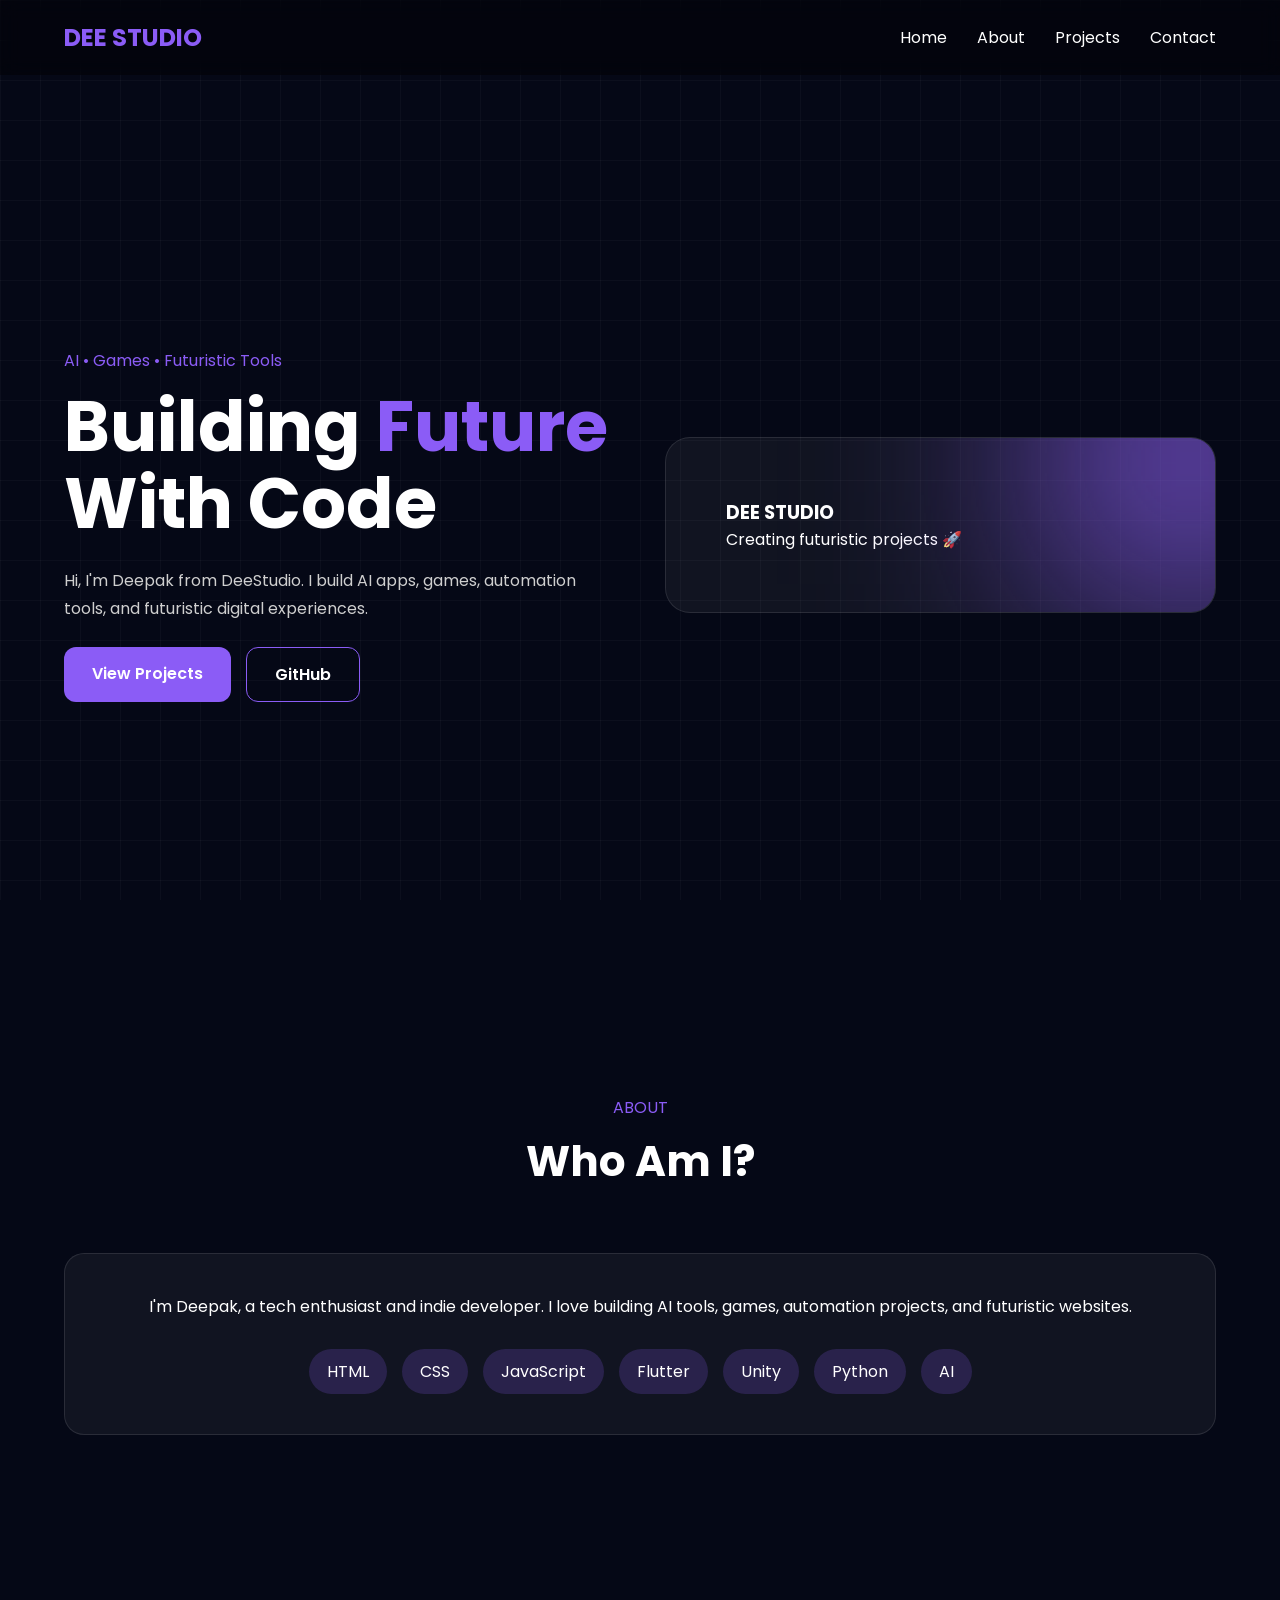
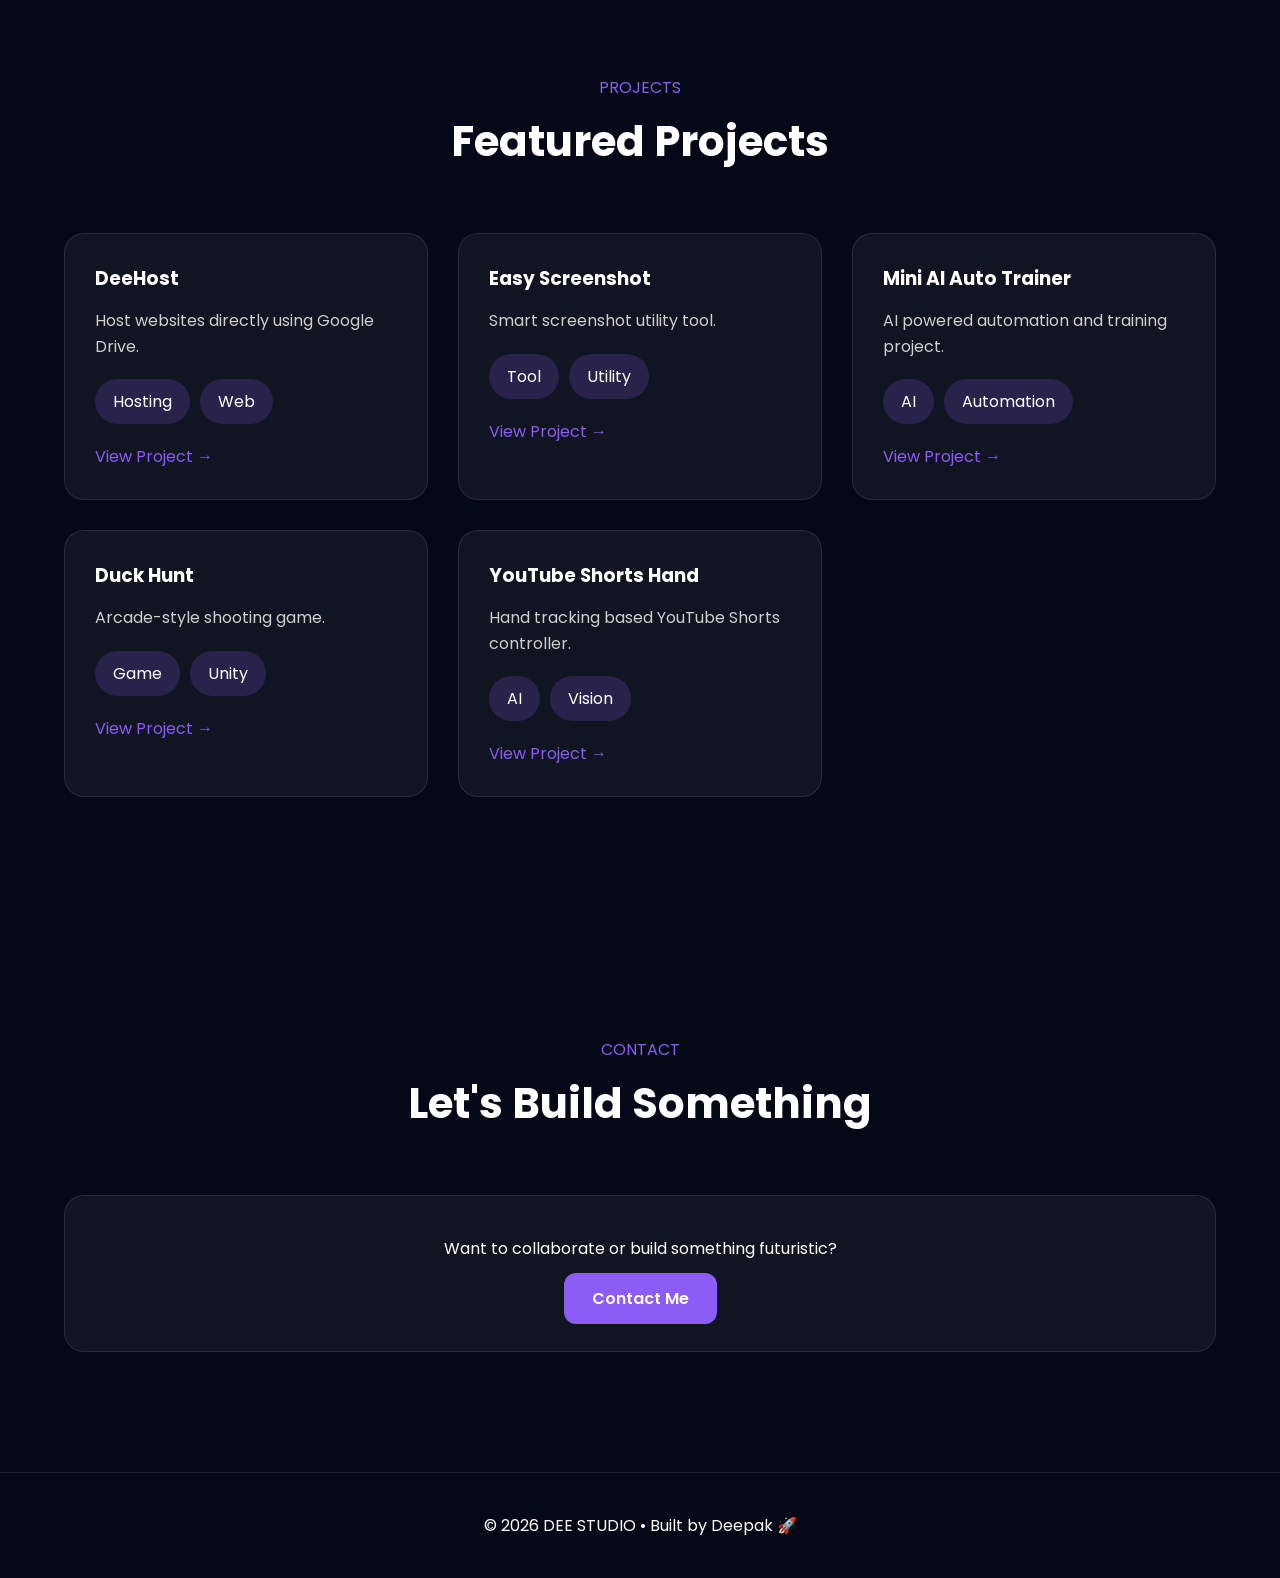
<file: DeeStudio/index.html>
<!DOCTYPE html>
<html lang="en">

<head>
  <meta charset="UTF-8" />
  <meta name="viewport" content="width=device-width, initial-scale=1.0" />

  <title>DEE STUDIO | Futuristic Portfolio</title>

  <link rel="preconnect" href="https://fonts.googleapis.com">
  <link rel="preconnect" href="https://fonts.gstatic.com" crossorigin>

  <link
    href="https://fonts.googleapis.com/css2?family=Poppins:wght@300;400;500;600;700&display=swap"
    rel="stylesheet">

  <link rel="stylesheet" href="style.css">
</head>

<body>

  <div class="bg-grid"></div>

  <!-- NAVBAR -->

  <header>
    <nav class="navbar container">

      <h1 class="logo">DEE STUDIO</h1>

      <div class="nav-links" id="navLinks">
        <a href="#home">Home</a>
        <a href="#about">About</a>
        <a href="#projects">Projects</a>
        <a href="#contact">Contact</a>
      </div>

      <div class="menu-btn" id="menuBtn">
        ☰
      </div>

    </nav>
  </header>


  <!-- HERO -->

  <section class="hero container" id="home">

    <div class="hero-text">

      <p class="tag">AI • Games • Futuristic Tools</p>

      <h2>
        Building <span>Future</span><br>
        With Code
      </h2>

      <p class="hero-description">
        Hi, I'm Deepak from DeeStudio.
        I build AI apps, games, automation tools,
        and futuristic digital experiences.
      </p>

      <div class="hero-buttons">
        <a href="#projects" class="btn primary">View Projects</a>

        <a
          href="https://github.com/deestudio028-droid"
          target="_blank"
          class="btn secondary">
          GitHub
        </a>
      </div>

    </div>


    <div class="hero-card">

      <div class="glow"></div>

      <h3>DEE STUDIO</h3>

      <p>
        Creating futuristic projects 🚀
      </p>

    </div>

  </section>



  <!-- ABOUT -->

  <section class="about container" id="about">

    <div class="section-title">
      <p>ABOUT</p>
      <h2>Who Am I?</h2>
    </div>

    <div class="about-box">

      <p>
        I'm Deepak, a tech enthusiast and indie developer.
        I love building AI tools, games, automation projects,
        and futuristic websites.
      </p>

      <div class="skills">
        <span>HTML</span>
        <span>CSS</span>
        <span>JavaScript</span>
        <span>Flutter</span>
        <span>Unity</span>
        <span>Python</span>
        <span>AI</span>
      </div>

    </div>

  </section>



  <!-- PROJECTS -->

  <section class="projects container" id="projects">

    <div class="section-title">
      <p>PROJECTS</p>
      <h2>Featured Projects</h2>
    </div>


    <div class="projects-grid">


      <!-- PROJECT 1 -->

      <div class="project-card">

        <div class="project-content">

          <h3>DeeHost</h3>

          <p>
            Host websites directly using Google Drive.
          </p>

          <div class="project-tags">
            <span>Hosting</span>
            <span>Web</span>
          </div>

          <a
            href="https://github.com/deestudio028-droid/DeeHost"
            target="_blank">
            View Project →
          </a>

        </div>

      </div>



      <!-- PROJECT 2 -->

      <div class="project-card">

        <div class="project-content">

          <h3>Easy Screenshot</h3>

          <p>
            Smart screenshot utility tool.
          </p>

          <div class="project-tags">
            <span>Tool</span>
            <span>Utility</span>
          </div>

          <a
            href="https://github.com/deestudio028-droid/Easy_ScreenShot"
            target="_blank">
            View Project →
          </a>

        </div>

      </div>



      <!-- PROJECT 3 -->

      <div class="project-card">

        <div class="project-content">

          <h3>Mini AI Auto Trainer</h3>

          <p>
            AI powered automation and training project.
          </p>

          <div class="project-tags">
            <span>AI</span>
            <span>Automation</span>
          </div>

          <a
            href="https://github.com/deestudio028-droid/Mini_Ai_Auto_Trainer"
            target="_blank">
            View Project →
          </a>

        </div>

      </div>



      <!-- PROJECT 4 -->

      <div class="project-card">

        <div class="project-content">

          <h3>Duck Hunt</h3>

          <p>
            Arcade-style shooting game.
          </p>

          <div class="project-tags">
            <span>Game</span>
            <span>Unity</span>
          </div>

          <a
            href="https://github.com/deestudio028-droid/duckhunt"
            target="_blank">
            View Project →
          </a>

        </div>

      </div>



      <!-- PROJECT 5 -->

      <div class="project-card">

        <div class="project-content">

          <h3>YouTube Shorts Hand</h3>

          <p>
            Hand tracking based YouTube Shorts controller.
          </p>

          <div class="project-tags">
            <span>AI</span>
            <span>Vision</span>
          </div>

          <a
            href="https://github.com/deestudio028-droid/Youtubeshorts_Hand"
            target="_blank">
            View Project →
          </a>

        </div>

      </div>


    </div>

  </section>




  <!-- CONTACT -->

  <section class="contact container" id="contact">

    <div class="section-title">
      <p>CONTACT</p>
      <h2>Let's Build Something</h2>
    </div>

    <div class="contact-box">

      <p>
        Want to collaborate or build something futuristic?
      </p>

      <a href="mailto:yourmail@gmail.com" class="btn primary">
        Contact Me
      </a>

    </div>

  </section>



  <!-- FOOTER -->

  <footer>
    <p>© 2026 DEE STUDIO • Built by Deepak 🚀</p>
  </footer>


  <script src="script.js"></script>

</body>

</html>
</file>
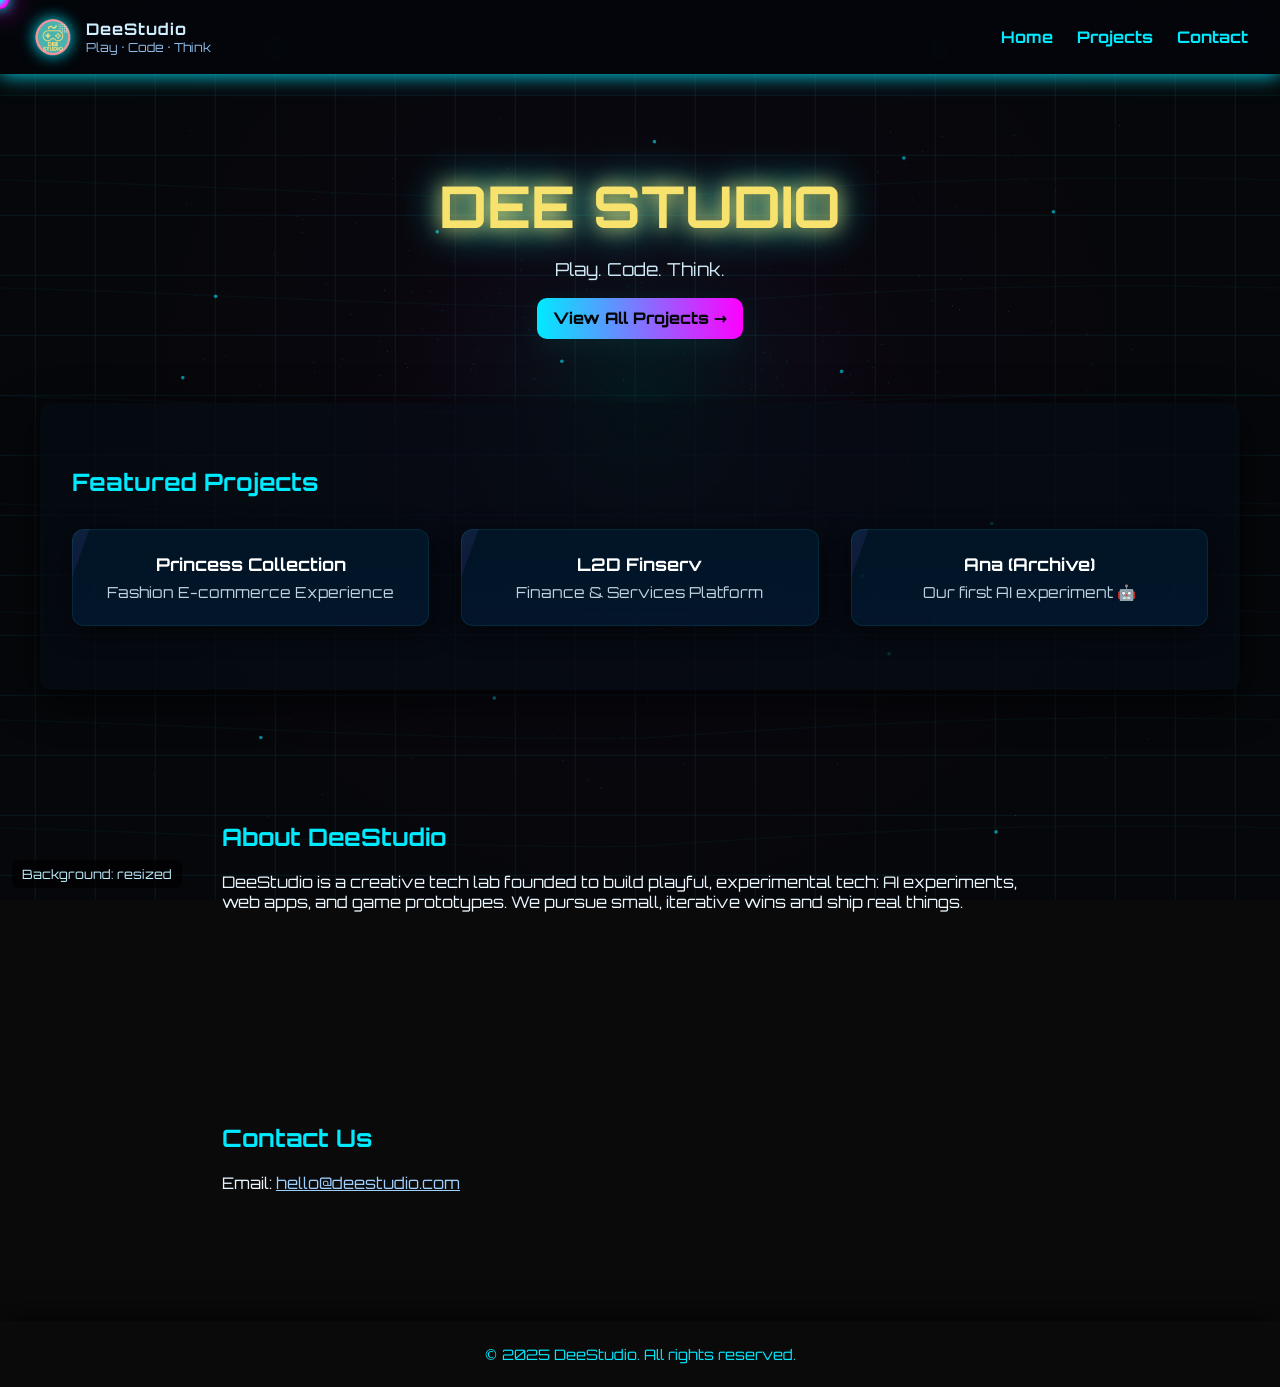
<file: DeeStudio/deestudio_site.html>
<!DOCTYPE html>
<html lang="en">
<head>
  <meta charset="utf-8" />
  <meta name="viewport" content="width=device-width,initial-scale=1" />
  <title>DeeStudio — Cyberpunk Lab</title>

  <link href="https://fonts.googleapis.com/css2?family=Orbitron:wght@400;700;900&display=swap" rel="stylesheet">

  <style>
    :root {
      --bg: #0a0a0a;
      --neon: #00eaff;
      --accent: #ff00ff;
      --gold: #f7e26d;
    }
    *{box-sizing:border-box}
    body {
      margin: 0;
      background: var(--bg);
      color: #eaf6ff;
      font-family: 'Orbitron', system-ui, sans-serif;
      overflow-x: hidden;
      cursor: none;
      -webkit-font-smoothing:antialiased;
      -moz-osx-font-smoothing:grayscale;
    }

    canvas#bg {
      position: fixed;
      inset: 0;
      width: 100%;
      height: 100%;
      z-index: -2;
      display: block;
      background: transparent;
    }

    .cursor-trail {
      position: fixed;
      z-index: 9999;
      width: 18px;
      height: 18px;
      border-radius: 50%;
      pointer-events: none;
      transform: translate(-50%, -50%);
      background: radial-gradient(circle at 30% 30%, #ffffff, var(--neon) 30%, var(--accent) 70%);
      box-shadow: 0 0 12px var(--neon), 0 0 28px var(--accent);
      mix-blend-mode: screen;
      transition: width .12s, height .12s, transform .06s linear;
    }

    nav {
      position: sticky;
      top: 0;
      z-index: 30;
      display: flex;
      align-items: center;
      justify-content: space-between;
      padding: 1rem 2rem;
      background: rgba(3, 6, 10, 0.8);
      backdrop-filter: blur(6px);
      box-shadow: 0 0 20px var(--neon);
    }

    .brand {
      display: flex;
      align-items: center;
      gap: .75rem;
    }
    .brand img { height: 42px; filter: drop-shadow(0 0 8px var(--neon)); }
    .brand .name { font-weight: 700; color: #cfefff; letter-spacing: 1px; }
    .brand .sub { font-size: .78rem; color: #9ecfff; opacity: .9; }

    ul.nav-links {
      display: flex;
      gap: 1.5rem;
      list-style: none;
      margin: 0;
      padding: 0;
    }
    ul.nav-links a {
      color: var(--neon);
      text-decoration: none;
      font-weight: 700;
    }
    ul.nav-links a:hover {
      color: var(--gold);
      text-shadow: 0 0 8px var(--gold);
    }

    .hamburger { display: none; flex-direction: column; gap: 6px; cursor: pointer; }
    .hamburger span { width: 26px; height: 3px; background: var(--neon); border-radius: 3px; }

    header.hero {
      text-align: center;
      padding: 6rem 1.2rem 4rem;
    }
    header.hero h1 {
      margin: 0;
      font-size: 3.6rem;
      color: var(--gold);
      text-shadow: 0 0 20px var(--gold), 0 0 40px var(--neon);
      animation: glitch 2.5s infinite;
    }
    header.hero p {
      margin-top: 1rem;
      color: #cfe8f6;
      font-size: 1.12rem;
    }

    .cta-row{margin-top:1rem}
    .btn-cta{display:inline-block;padding:.65rem 1rem;border-radius:10px;background:linear-gradient(90deg,var(--neon),var(--accent));color:#05060a;font-weight:800;text-decoration:none;box-shadow:0 8px 30px rgba(0,234,255,0.08);}

    @keyframes glitch {
      0% { text-shadow: 2px 2px var(--neon), -2px -2px var(--accent); }
      20% { text-shadow: -2px 2px var(--accent), 2px -2px var(--neon); }
      40% { text-shadow: 2px -2px var(--neon), -2px 2px var(--accent); }
      60% { text-shadow: -2px -2px var(--accent), 2px 2px var(--neon); }
      100% { text-shadow: 0 0 20px var(--gold), 0 0 40px var(--neon); }
    }

    section {
      padding: 4rem 2rem;
      max-width: 1200px;
      margin: auto;
      text-align: center;
    }

    .projects {
      background: rgba(6, 12, 20, 0.7);
      border-radius: 12px;
      box-shadow: 0 10px 40px rgba(0, 0, 0, 0.7);
    }
    .project-list {
      display: grid;
      grid-template-columns: repeat(auto-fit, minmax(260px, 1fr));
      gap: 2rem;
      margin-top: 2rem;
    }
    .project {
      position: relative;
      overflow: hidden;
      border-radius: 12px;
      padding: 1.5rem;
      cursor: pointer;
      background: linear-gradient(180deg, rgba(0, 22, 40, 0.9), rgba(0, 31, 63, 0.55));
      box-shadow: inset 0 0 0 1px rgba(0, 234, 255, 0.1), 0 6px 24px rgba(0, 0, 0, 0.6);
      transition: transform .36s, box-shadow .36s;
    }
    .project-title { font-size: 1.1rem; font-weight: 700; color: #fff; margin-bottom: .5rem; }
    .project-desc { color: #bcd3e0; font-size: .95rem; }
    .project::before {
      content: '';
      position: absolute;
      left: -70%;
      top: 0;
      height: 100%;
      width: 70%;
      background: linear-gradient(120deg, transparent, rgba(0, 234, 255, 0.14), rgba(255, 0, 255, 0.08));
      transform: skewX(-20deg);
      transition: left .9s ease;
    }
    .project:hover { transform: translateY(-6px) rotateX(4deg) scale(1.03); box-shadow: 0 12px 40px rgba(0, 234, 255, 0.2), 0 0 28px var(--neon); }
    .project:hover::before { left: 120%; }

    .about, .contact { margin-top: 3rem; text-align: left; max-width: 900px; margin-left: auto; margin-right: auto }
    .about h2, .contact h2 { color: var(--neon); }

    footer {
      text-align: center;
      padding: 1.5rem;
      color: var(--neon);
      font-size: .9rem;
      margin-top: 3rem;
      box-shadow: 0 -6px 30px rgba(0, 0, 0, 0.6);
    }

    @media(max-width:768px){
      .hamburger { display: flex; }
      ul.nav-links { display: none; position: absolute; right: 12px; top: 64px; flex-direction: column; background: rgba(6, 12, 20, 0.95); padding: 1rem; border-radius: 8px; }
      ul.nav-links.active { display: flex; }
      header.hero h1 { font-size: 2.2rem; }
      .about, .contact { text-align:center }
    }

    #statusBadge { position: fixed; left: 12px; bottom: 12px; padding: 6px 10px; background: rgba(0, 0, 0, 0.6); color: #bfefff; font-size: .8rem; border-radius: 6px; z-index: 9998; }
  </style>
</head>
<body>
  <canvas id="bg" aria-hidden="true"></canvas>
  <div id="cursorTrail" class="cursor-trail" aria-hidden="true"></div>

  <nav>
    <div class="brand">
      <img src="logo.png" alt="DeeStudio logo" />
      <div>
        <div class="name">DeeStudio</div>
        <div class="sub">Play · Code · Think</div>
      </div>
    </div>

    <ul class="nav-links" id="navLinks">
      <li><a href="deestudio_site.html">Home</a></li>
      <li><a href="projects.html">Projects</a></li>
      <li><a href="#contact">Contact</a></li>
    </ul>

    <div class="hamburger" id="hamburgerBtn" aria-label="Open menu"><span></span><span></span><span></span></div>
  </nav>

  <header class="hero">
    <h1 id="heroTitle">DEE STUDIO</h1>
    <p id="heroTag">Play. Code. Think.</p>
    <div class="cta-row"><a class="btn-cta" href="projects.html">View All Projects →</a></div>
  </header>

  <section id="projects" class="projects">
    <h2 style="color:var(--neon);text-align:left;margin:0 0 12px 0">Featured Projects</h2>
    <div class="project-list">
      <div class="project" role="button" tabindex="0" data-url="https://www.princesscollection.it.com">
        <div class="project-title">Princess Collection</div>
        <div class="project-desc">Fashion E-commerce Experience</div>
      </div>
      <div class="project" role="button" tabindex="0" data-url="https://www.l2dfinserv.it.com">
        <div class="project-title">L2D Finserv</div>
        <div class="project-desc">Finance & Services Platform</div>
      </div>
      <div class="project" role="button" tabindex="0" data-url="#">
        <div class="project-title">Ana (Archive)</div>
        <div class="project-desc">Our first AI experiment 🤖</div>
      </div>
    </div>
  </section>

  <section id="about" class="about">
    <h2>About DeeStudio</h2>
    <p>DeeStudio is a creative tech lab founded to build playful, experimental tech: AI experiments, web apps, and game prototypes. We pursue small, iterative wins and ship real things.</p>
  </section>

  <section id="contact" class="contact">
    <h2>Contact Us</h2>
    <p>Email: <a href="mailto:hello@deestudio.com" style="color:#9ecfff">hello@deestudio.com</a></p>
    
  </section>

  <footer>© 2025 DeeStudio. All rights reserved.</footer>

  <div id="statusBadge">Background: active</div>

  <script>
    // ---------- UI helpers ----------
    const hamburger = document.getElementById('hamburgerBtn');
    const navLinks = document.getElementById('navLinks');
    if (hamburger) hamburger.addEventListener('click', ()=> navLinks.classList.toggle('active'));

    document.querySelectorAll('.project').forEach(card=>{
      card.addEventListener('click', ()=>{
        const url = card.getAttribute('data-url');
        if(url && url !== '#') window.open(url,'_blank');
        card.animate([{ transform:'scale(1)'},{ transform:'scale(0.97)'},{ transform:'scale(1)'}],{ duration:200 });
      });
      card.addEventListener('keydown', (e)=>{ if(e.key==='Enter' || e.key===' ') { e.preventDefault(); card.click(); } });
    });

    // cursor trail with hover scale for interactives
    const cursor = document.getElementById('cursorTrail');
    let lastX=0,lastY=0;
    document.addEventListener('mousemove',(e)=>{
      const x=e.clientX,y=e.clientY;
      lastX+=(x-lastX)*0.28; lastY+=(y-lastY)*0.28;
      cursor.style.transform = `translate(${lastX}px, ${lastY}px) translate(-50%,-50%)`;
      const el = document.elementFromPoint(x,y);
      if (el && (el.closest('.project') || el.tagName==='A' || el.closest('.hamburger'))) {
        cursor.style.width='34px'; cursor.style.height='34px';
      } else { cursor.style.width='18px'; cursor.style.height='18px'; }
    });

    // ---------- Background canvas (neon grid + waves + stars + pulses) ----------
    const canvas = document.getElementById('bg');
    const ctx = canvas.getContext('2d');
    let w = 0, h = 0;
    function resize(){ w = canvas.width = innerWidth; h = canvas.height = innerHeight; }
    resize();

    // stars
    const stars = new Array(420).fill().map(()=>({ x: Math.random()*w, y: Math.random()*h, z: Math.random()*1500 }));

    // pulses
    const pulses = [];
    function spawnPulse(x,y){ pulses.push({x,y,r:0,a:0.6,life:0}); if(pulses.length>8) pulses.shift(); }

    // wave
    const wave = { time:0, amplitude:30, frequency:0.0025, speed:0.8 };

    // periodic center pulse + interactive click
    setInterval(()=>{ if (w && h) spawnPulse(w*0.5, h*0.45); }, 2200);
    window.addEventListener('click',(e)=> spawnPulse(e.clientX, e.clientY));

    // status badge utility
    const statusBadge = document.getElementById('statusBadge');
    function setStatus(text){ if(statusBadge) statusBadge.textContent = text; }

    // main draw loop
    function draw(){
      // dims
      ctx.clearRect(0,0,w,h);
      ctx.fillStyle = 'rgba(3,6,12,0.55)'; ctx.fillRect(0,0,w,h);

      // moving neon grid
      const gridSize = 60;
      ctx.save();
      ctx.strokeStyle = 'rgba(0,234,255,0.08)'; ctx.lineWidth = 1;
      const offset = (performance.now() * 0.02) % gridSize;
      for(let gx = -gridSize; gx < w + gridSize; gx += gridSize){ ctx.beginPath(); ctx.moveTo(gx + offset, 0); ctx.lineTo(gx + offset, h); ctx.stroke(); }
      for(let gy = -gridSize; gy < h + gridSize; gy += gridSize){ ctx.beginPath(); ctx.moveTo(0, gy + offset); ctx.lineTo(w, gy + offset); ctx.stroke(); }
      ctx.restore();

      // animated sine waves
      ctx.save(); ctx.globalCompositeOperation = 'lighter';
      for(let yBase = h*0.2; yBase < h; yBase += h*0.12){
        ctx.beginPath();
        for(let x = 0; x <= w; x += 6){
          const t = wave.time + x * wave.frequency;
          const y = yBase + Math.sin(t) * wave.amplitude * (1 - Math.abs((x - w/2)/(w/2))) * 0.8;
          if(x===0) ctx.moveTo(x,y); else ctx.lineTo(x,y);
        }
        ctx.strokeStyle = `rgba(0,234,255,${0.02 + 0.04 * Math.abs(Math.sin(wave.time*0.6))})`;
        ctx.lineWidth = 1.2;
        ctx.stroke();
      }
      ctx.restore();

      // stars
      for(const s of stars){
        s.z -= 1.6; if(s.z <= 0) s.z = 1500;
        const k = 900/(900 + s.z);
        const sx = (s.x - w/2) * k + w/2;
        const sy = (s.y - h/2) * k + h/2;
        const r = Math.max(0.4, s.z < 100 ? 1.8 : (1.1 * (1 - k)) );
        ctx.beginPath(); ctx.arc(sx, sy, r, 0, Math.PI*2);
        ctx.fillStyle = `rgba(0,234,255,${0.6 * (1 - s.z/1600)})`;
        ctx.fill();
      }

      // pulses
      for(let i = pulses.length -1; i >= 0; i--){
        const p = pulses[i];
        p.life += 0.02;
        p.r += 18 + p.life*6;
        const alpha = Math.max(0, p.a * (1 - p.life));
        ctx.beginPath(); ctx.arc(p.x, p.y, p.r, 0, Math.PI*2);
        ctx.strokeStyle = `rgba(0,234,255,${alpha})`;
        ctx.lineWidth = 2.4 * (1 - p.life);
        ctx.stroke();
        if(p.life > 1) pulses.splice(i,1);
      }

      // subtle center glow
      const cx = w*0.5, cy = h*0.45;
      const glowGrad = ctx.createRadialGradient(cx, cy, 20, cx, cy, Math.max(w,h)*0.6);
      glowGrad.addColorStop(0, 'rgba(0,234,255,0.08)');
      glowGrad.addColorStop(0.3, 'rgba(255,0,255,0.02)');
      glowGrad.addColorStop(1, 'rgba(0,0,0,0)');
      ctx.fillStyle = glowGrad; ctx.fillRect(0,0,w,h);

      // advance time
      wave.time += 0.02 * wave.speed;
      requestAnimationFrame(draw);
    }

    // initialize drawing
    draw();

    // responsive handling
    window.addEventListener('resize', ()=>{
      resize();
      // reposition stars
      for(const s of stars){ s.x = Math.random()*w; s.y = Math.random()*h; s.z = Math.random()*1500; }
      setStatus('Background: resized');
      setTimeout(()=> setStatus('Background: active'), 1200);
    });

    // initial status
    setStatus('Background: active');

  </script>
</body>
</html>
</file>
<file: DeeStudio/style.css>
* {
  margin: 0;
  padding: 0;
  box-sizing: border-box;
}

html {
  scroll-behavior: smooth;
}

body {
  font-family: 'Poppins', sans-serif;
  background: #050816;
  color: white;
  overflow-x: hidden;
}

.container {
  width: 90%;
  max-width: 1200px;
  margin: auto;
}

.bg-grid {
  position: fixed;
  width: 100%;
  height: 100%;
  background-image:
    linear-gradient(rgba(255,255,255,0.03) 1px, transparent 1px),
    linear-gradient(90deg, rgba(255,255,255,0.03) 1px, transparent 1px);
  background-size: 40px 40px;
  z-index: -1;
}

/* NAVBAR */

header {
  position: sticky;
  top: 0;
  z-index: 100;
  backdrop-filter: blur(10px);
  background: rgba(0,0,0,0.4);
}

.navbar {
  display: flex;
  justify-content: space-between;
  align-items: center;
  padding: 20px 0;
}

.logo {
  color: #8b5cf6;
}

.nav-links {
  display: flex;
  gap: 30px;
}

.nav-links a {
  text-decoration: none;
  color: white;
  transition: 0.3s;
}

.nav-links a:hover {
  color: #8b5cf6;
}

.menu-btn {
  display: none;
  font-size: 30px;
  cursor: pointer;
}

/* HERO */

.hero {
  min-height: 100vh;
  display: grid;
  grid-template-columns: 1fr 1fr;
  align-items: center;
  gap: 50px;
}

.tag {
  color: #8b5cf6;
  margin-bottom: 15px;
}

.hero h2 {
  font-size: 70px;
  line-height: 1.1;
}

.hero h2 span {
  color: #8b5cf6;
}

.hero-description {
  margin: 25px 0;
  color: #cfcfcf;
  line-height: 1.7;
}

.hero-buttons {
  display: flex;
  gap: 15px;
}

.btn {
  padding: 14px 28px;
  border-radius: 12px;
  text-decoration: none;
  transition: 0.3s;
  font-weight: 600;
}

.primary {
  background: #8b5cf6;
  color: white;
}

.secondary {
  border: 1px solid #8b5cf6;
  color: white;
}

.btn:hover {
  transform: translateY(-5px);
}

/* HERO CARD */

.hero-card {
  position: relative;
  padding: 60px;
  border-radius: 25px;
  background: rgba(255,255,255,0.05);
  border: 1px solid rgba(255,255,255,0.1);
  overflow: hidden;
}

.glow {
  position: absolute;
  width: 250px;
  height: 250px;
  background: #8b5cf6;
  filter: blur(120px);
  top: -100px;
  right: -100px;
}

/* SECTIONS */

.about,
.projects,
.contact {
  padding: 120px 0;
}

.section-title {
  text-align: center;
  margin-bottom: 60px;
}

.section-title p {
  color: #8b5cf6;
  margin-bottom: 10px;
}

.section-title h2 {
  font-size: 42px;
}

/* ABOUT */

.about-box,
.contact-box {
  background: rgba(255,255,255,0.05);
  border: 1px solid rgba(255,255,255,0.1);
  border-radius: 20px;
  padding: 40px;
  text-align: center;
}

.skills {
  margin-top: 30px;
  display: flex;
  justify-content: center;
  flex-wrap: wrap;
  gap: 15px;
}

.skills span,
.project-tags span {
  background: rgba(139,92,246,0.2);
  padding: 10px 18px;
  border-radius: 999px;
}

/* PROJECTS */

.projects-grid {
  display: grid;
  grid-template-columns: repeat(auto-fit, minmax(280px, 1fr));
  gap: 30px;
}

.project-card {
  background: rgba(255,255,255,0.05);
  border: 1px solid rgba(255,255,255,0.1);
  border-radius: 20px;
  padding: 30px;
  transition: 0.3s;
}

.project-card:hover {
  transform: translateY(-10px);
  border-color: #8b5cf6;
}

.project-content h3 {
  margin-bottom: 15px;
}

.project-content p {
  color: #cfcfcf;
  line-height: 1.6;
}

.project-tags {
  display: flex;
  flex-wrap: wrap;
  gap: 10px;
  margin: 20px 0;
}

.project-content a {
  color: #8b5cf6;
  text-decoration: none;
}

/* CONTACT */

.contact-box p {
  margin-bottom: 25px;
}

/* FOOTER */

footer {
  padding: 40px;
  text-align: center;
  border-top: 1px solid rgba(255,255,255,0.1);
}

/* MOBILE */

@media (max-width: 900px) {

  .hero {
    grid-template-columns: 1fr;
    text-align: center;
    padding-top: 80px;
  }

  .hero h2 {
    font-size: 45px;
  }

  .hero-buttons {
    justify-content: center;
  }

  .nav-links {
    position: absolute;
    top: 80px;
    right: -100%;
    flex-direction: column;
    background: #111827;
    width: 220px;
    padding: 30px;
    transition: 0.3s;
  }

  .nav-links.active {
    right: 0;
  }

  .menu-btn {
    display: block;
  }
}
</file>
